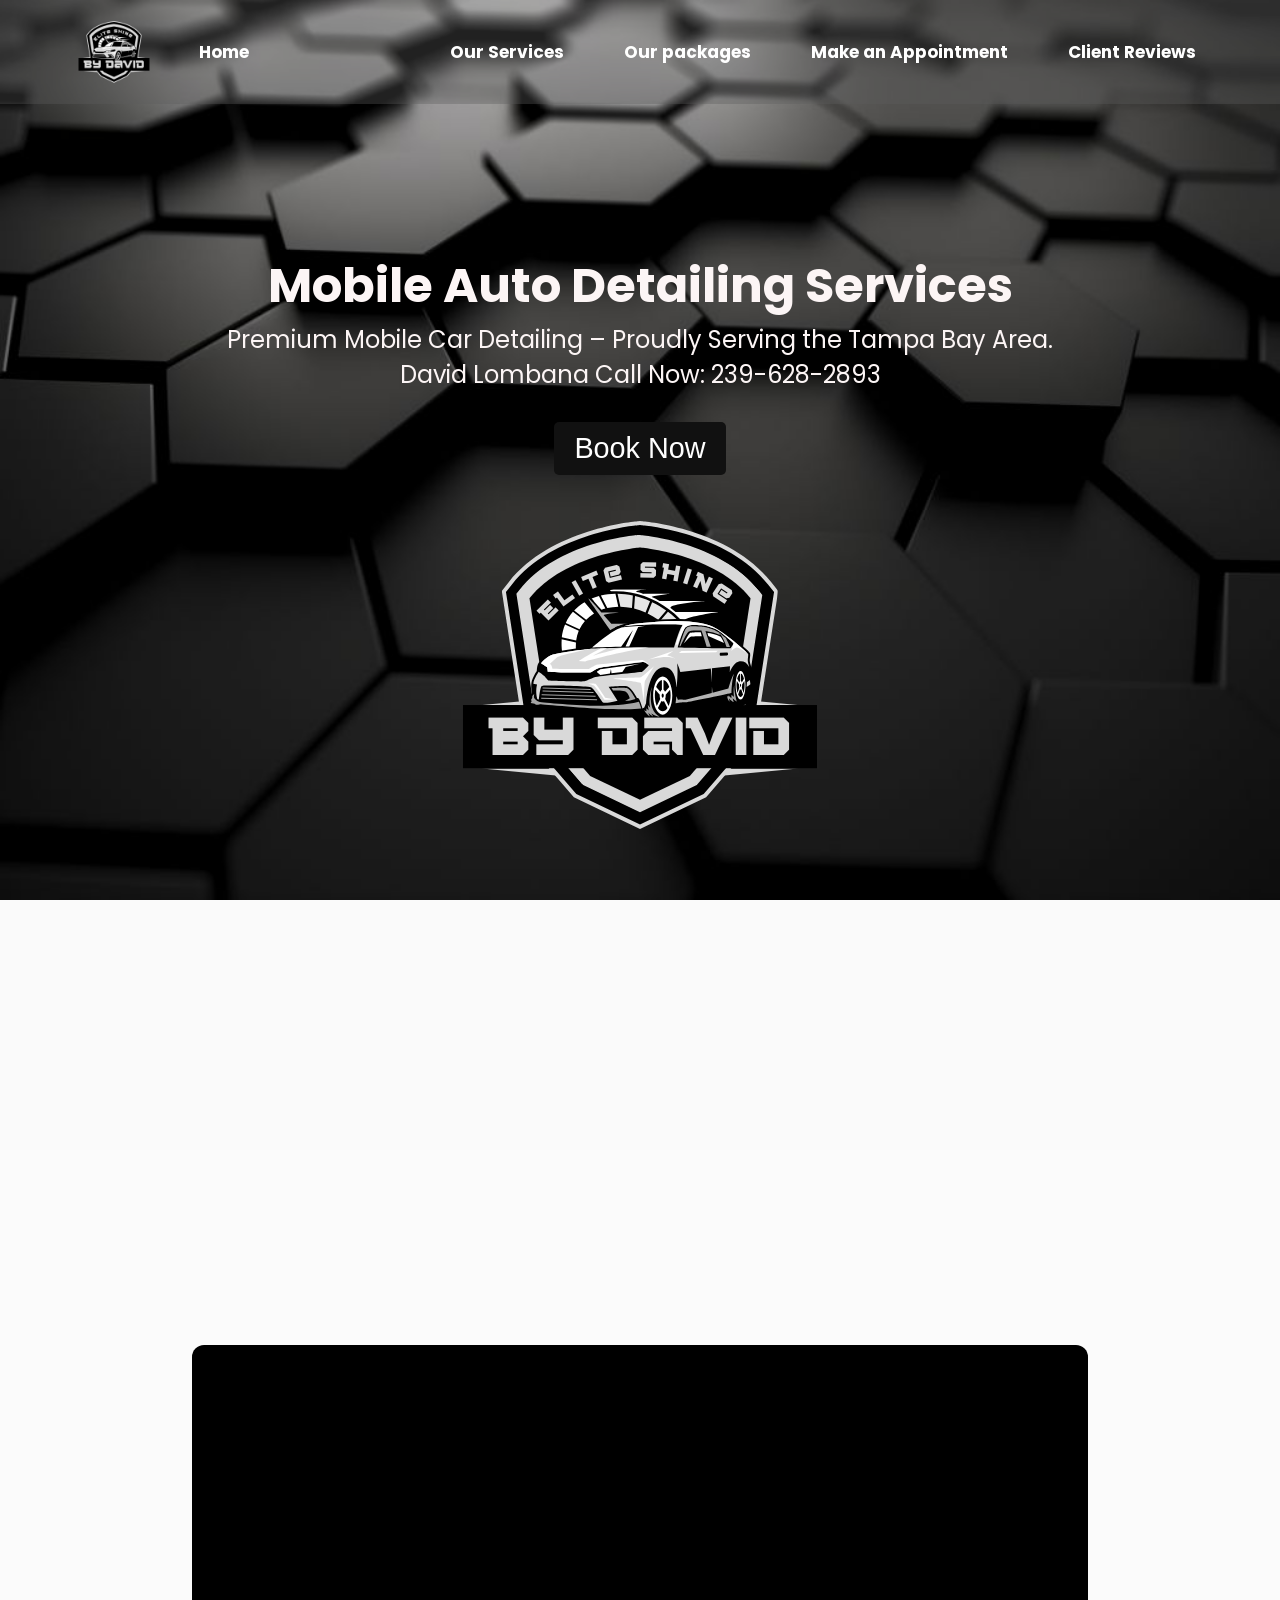
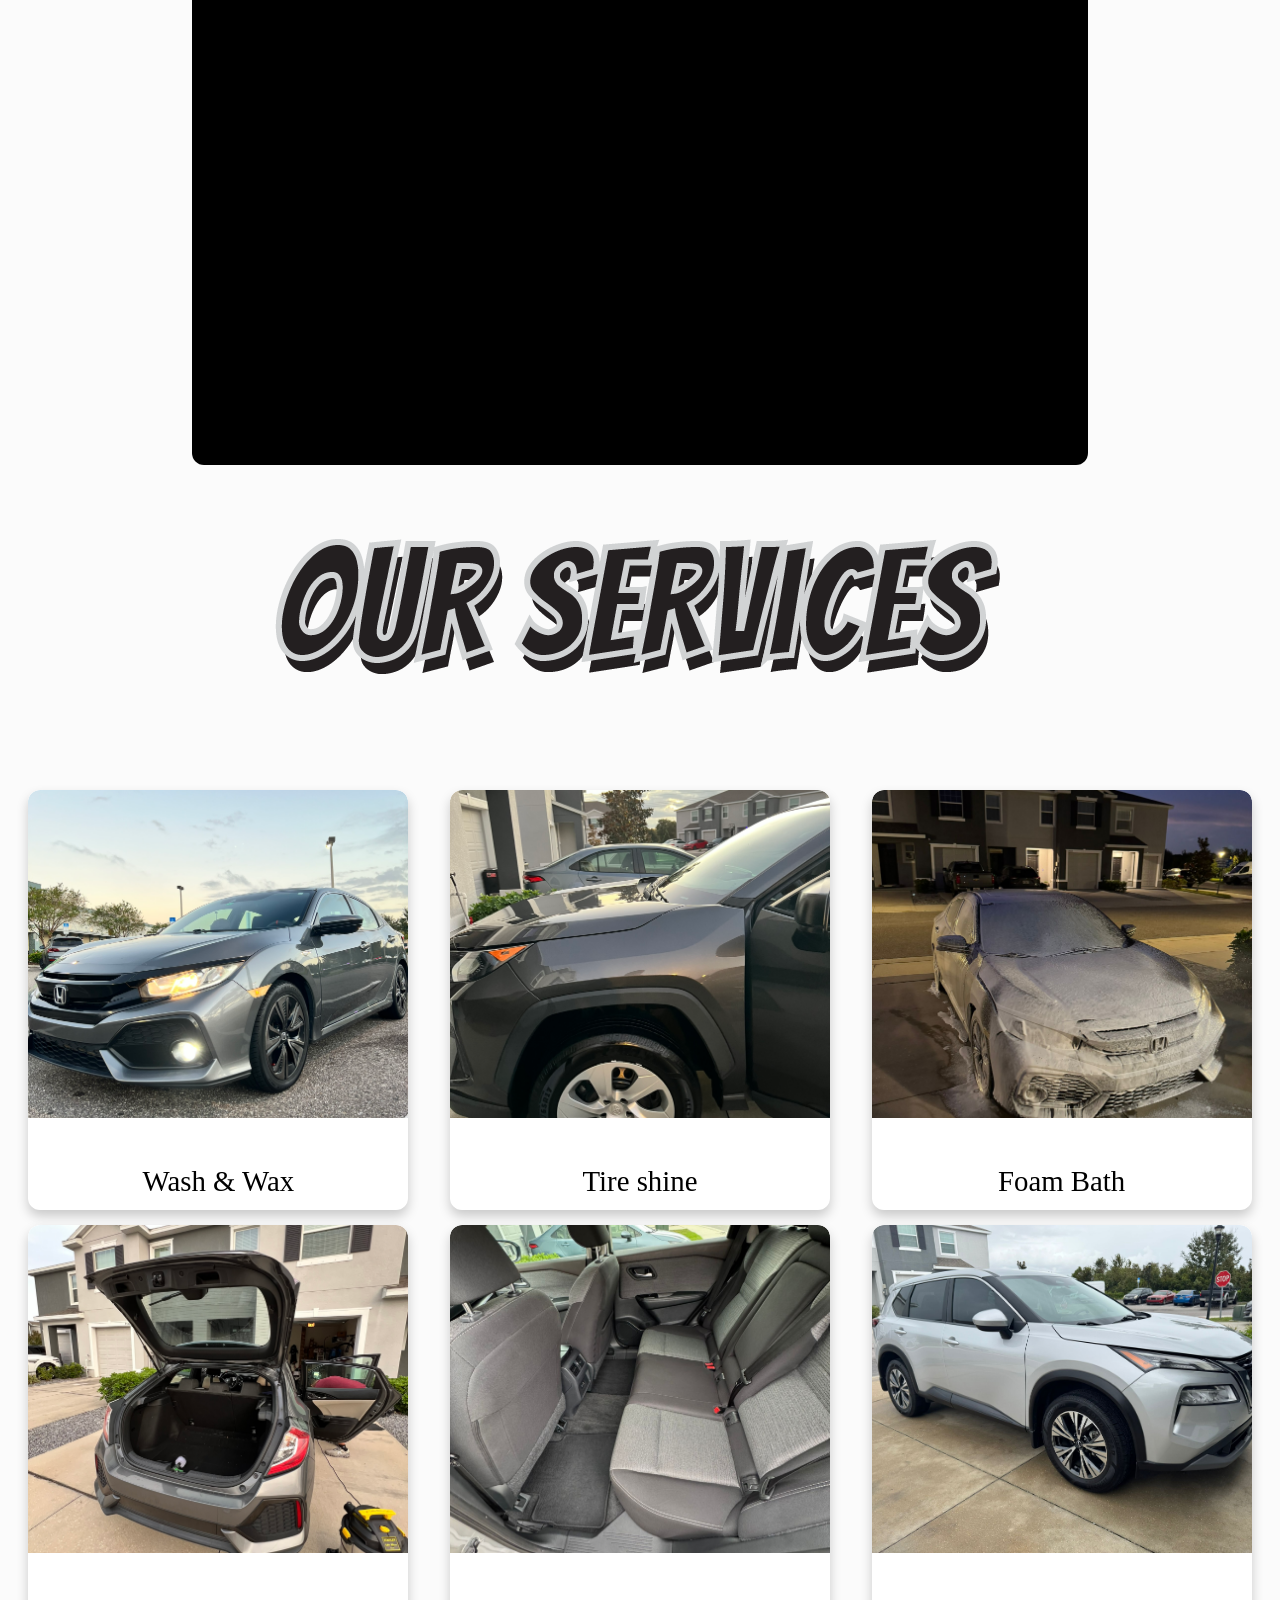
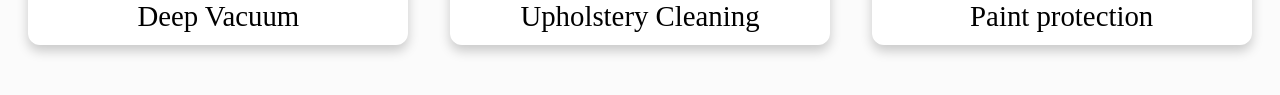
<file: index.html>
<!DOCTYPE html>
<html lang="en">
<head>
    <meta charset="UTF-8">
    <meta name="viewport" content="width=device-width, initial-scale=1.0">
    <title>Car Detailing</title>
    <link href="https://fonts.googleapis.com/css2?family=Poppins:wght@300;400;600&family=Roboto:wght@400;500&display=swap" rel="stylesheet">
    <link rel="stylesheet" href="Style.css">
    <link rel="stylesheet" href="https://cdnjs.cloudflare.com/ajax/libs/font-awesome/6.0.0-beta3/css/all.min.css">
    <script src="functions.js"></script>
</head>
<body>


    <!-- Navigation Bar -->
    <div class="navbar">
        <div class="logo-container">
            <img src="files/Logo.png" alt="Logo">
            <a href="index.html">Home</a>
        </div>
        <div class="nav-links">
            <a href="#services">Our Services</a>
            <a href="packages.html">Our packages</a>
            <a href="appointments.html">Make an Appointment</a>
            <a href="reviews.html">Client Reviews</a>
        </div>
    </div>

    <div class="hero-section">
        <h1>Mobile Auto Detailing Services</h1>
        <p>Premium Mobile Car Detailing – Proudly Serving the Tampa Bay Area.</p>
        <p>David Lombana  Call Now: 239-628-2893</p>
        <button class="btn" onclick="location.href='appointments.html'">Book Now</button>
    </div>


    <!-- Logo Middle -->
    <div class="logo-middle">
        <img src="files/Logo.png" alt="Logo-middle">
    </div>

    <div class="video-container">
        <iframe 
        src="https://www.youtube.com/embed/z7pdXrLIIYY?autoplay=1&loop=1&playlist=z7pdXrLIIYY&mute=1"
        allow="autoplay; encrypted-media" 
          allowfullscreen 
          class="video-background">
        </iframe>
      </div>
      
      
      

    <!-- "Our Services" Header -->
    <div class="services-header hidden">
        <img src="files/OurServices.png" alt="Our Services">
    </div>

    <!-- Service Blocks -->
    <div class="content-blocks hidden" id="services">
        <div class="block" onclick="flipCard(this)">
            <div class="card">
                <div class="card-front">
                    <img src="files/carrofinal.JPEG" alt="Service 1">
                    <p>Wash & Wax</p>
                </div>
                <div class="card-back">
                    <p><i class="fas fa-check"></i> Give your car the ultimate shine and protection with our Wash & Wax service. A deep clean followed by a premium wax for lasting protection.</p>
                </div>
            </div>
        </div>
        <div class="block" onclick="flipCard(this)">
            <div class="card">
                <div class="card-front">
                    <img src="files/Tireshine.JPEG" alt="Service 4">
                    <p>Tire shine</p>
                </div>
                <div class="card-back">
                    <p><i class="fas fa-check"></i> We restore your tires' deep black finish, giving them a sleek, glossy, or satin look while protecting them from cracking, fading, and UV damage.</p>
                </div>
            </div>
        </div>
        <div class="block" onclick="flipCard(this)">
            <div class="card">
                <div class="card-front">
                    <img src="files/Foam.JPEG" alt="Service 2">
                    <p>Foam Bath</p>
                </div>
                <div class="card-back">
                    <p><i class="fas fa-check"></i> Experience a luxurious foam bath that removes dirt safely, ensuring a spotless and scratch-free finish.</p>
                </div>
            </div>
        </div>
        <div class="block" onclick="flipCard(this)">
            <div class="card">
                <div class="card-front">
                    <img src="files/aspirado.JPEG" alt="Service 3">
                    <p>Deep Vacuum</p>
                </div>
                <div class="card-back">
                    <p><i class="fas fa-check"></i> Comprehensive interior vacuuming to remove dust, dirt, and debris, leaving your car fresh and clean.</p>
                </div>
            </div>
        </div>
        <div class="block" onclick="flipCard(this)">
            <div class="card">
                <div class="card-front">
                    <img src="files/upholstery.jpg" alt="Service 5">
                    <p>Upholstery Cleaning</p>
                </div>
                <div class="card-back">
                    <p><i class="fas fa-check"></i> Bring your car’s interior back to life with our deep upholstery cleaning service! We remove stains, dirt, and odors, leaving your seats and fabric surfaces looking and smelling fresh.</p>
                </div>
            </div>
        </div>
        <div class="block" onclick="flipCard(this)">
            <div class="card">
                <div class="card-front">
                    <img src="files/paintprotection.jpg" alt="Service 6">
                    <p>Paint protection</p>
                </div>
                <div class="card-back">
                    <p><i class="fas fa-check"></i> Protect your car’s paint from sun damage, dirt, and everyday wear with our premium paint protection service! We apply a high-quality sealant that enhances shine and provides a durable layer of defense.</p>
                </div>
            </div>
        </div>
        
       
</body>
</html>
</file>
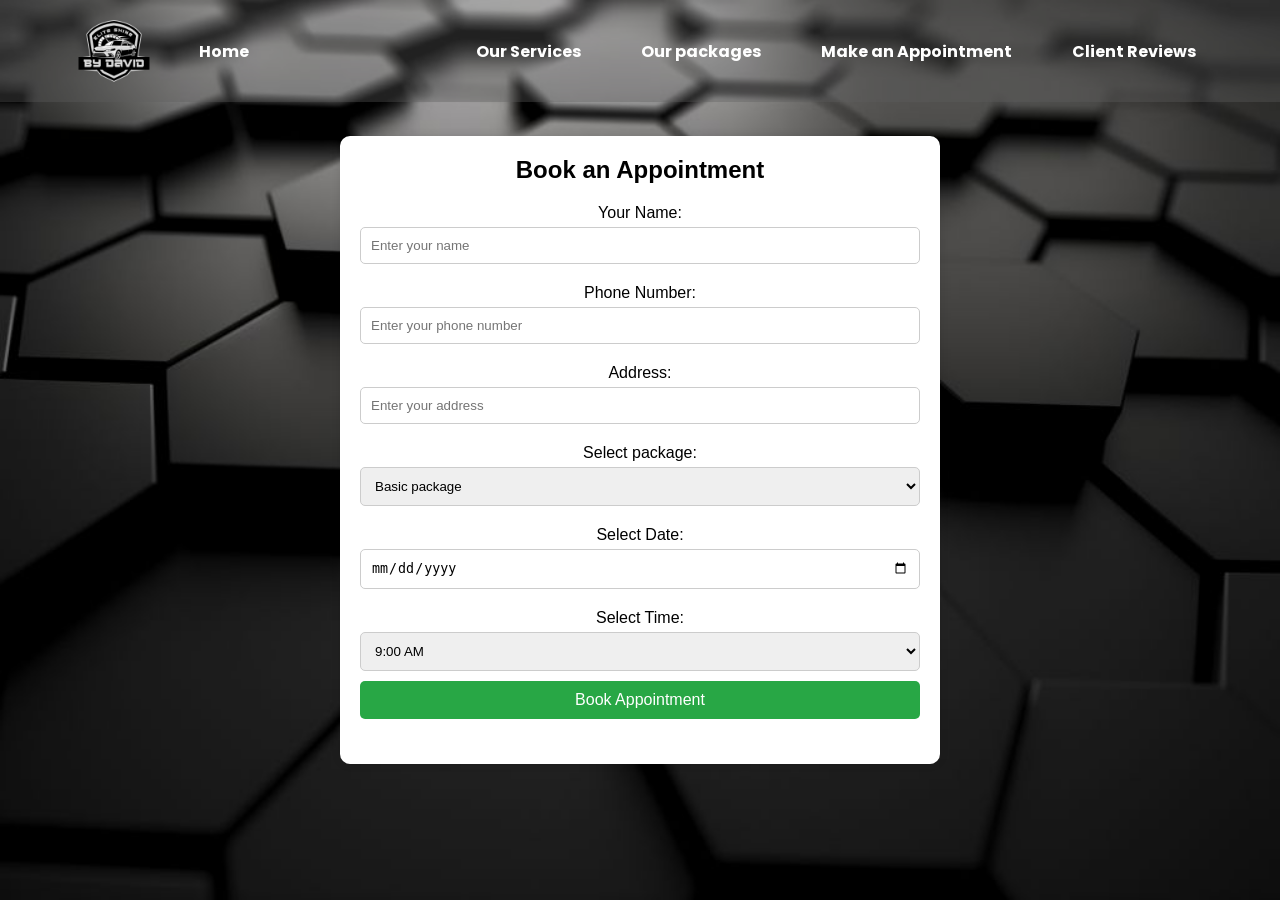
<file: appointments.html>
<!DOCTYPE html>
<html lang="en">
<head>
    <meta charset="UTF-8">
    <meta name="viewport" content="width=device-width, initial-scale=1.0">
    <title>Appoiments</title>
    <link href="https://fonts.googleapis.com/css2?family=Poppins:wght@300;400;600&family=Roboto:wght@400;500&display=swap" rel="stylesheet">
    <link rel="stylesheet" href="appoiments.css">
    <link rel="stylesheet" href="https://cdnjs.cloudflare.com/ajax/libs/font-awesome/6.0.0-beta3/css/all.min.css">
    <script src="functions.js"></script>
</head>
<body>

    <!-- Navigation Bar -->
    <div class="navbar">
        <div class="logo-container">
            <img src="files/Logo.png" alt="Logo">
            <a href="index.html">Home</a>
        </div>
        <div class="nav-links">
            <a href="index.html#services">Our Services</a>
            <a href="packages.html">Our packages</a>
            <a href="appointments.html">Make an Appointment</a>
            <a href="reviews.html">Client Reviews</a>
        </div>
    </div>
    
        <div class="container">
            <h2>Book an Appointment</h2>
            <label for="name">Your Name:</label>
            <input type="text" id="name" placeholder="Enter your name" required>
            
            <label for="phone">Phone Number:</label>
            <input type="tel" id="phone" placeholder="Enter your phone number" required>

            <label for="adress">Address:</label>
            <input type="text" id="address" placeholder="Enter your address" required>

            <label for="Package">Select package:</label>
            <select id="Package" required>
                <option value="Basic">Basic package</option>
                <option value="Deluxe">Deluxe package</option>
                <option value="Premium">Ultimate package</option>
            </select>

            <label for="date">Select Date:</label>
            <input type="date" id="date" required>
            
            <label for="time">Select Time:</label>
            <select id="time" required> 
                <option value="9:00 AM">9:00 AM</option>
                <option value="10:00 AM">10:00 AM</option>
                <option value="11:00 AM">11:00 AM</option>
                <option value="1:00 PM">1:00 PM</option>
                <option value="2:00 PM">2:00 PM</option>
                <option value="3:00 PM">3:00 PM</option>
                <option value="4:00 PM">4:00 PM</option>
                <option value="5:00 PM">5:00 PM</option>
                <option value="6:00 PM">6:00 PM</option>
            </select>
            
            <button onclick="bookAppointment()">Book Appointment</button>
            <p class="confirmation" id="confirmation"></p>
        </div>
    </body>
    </html>
</file>
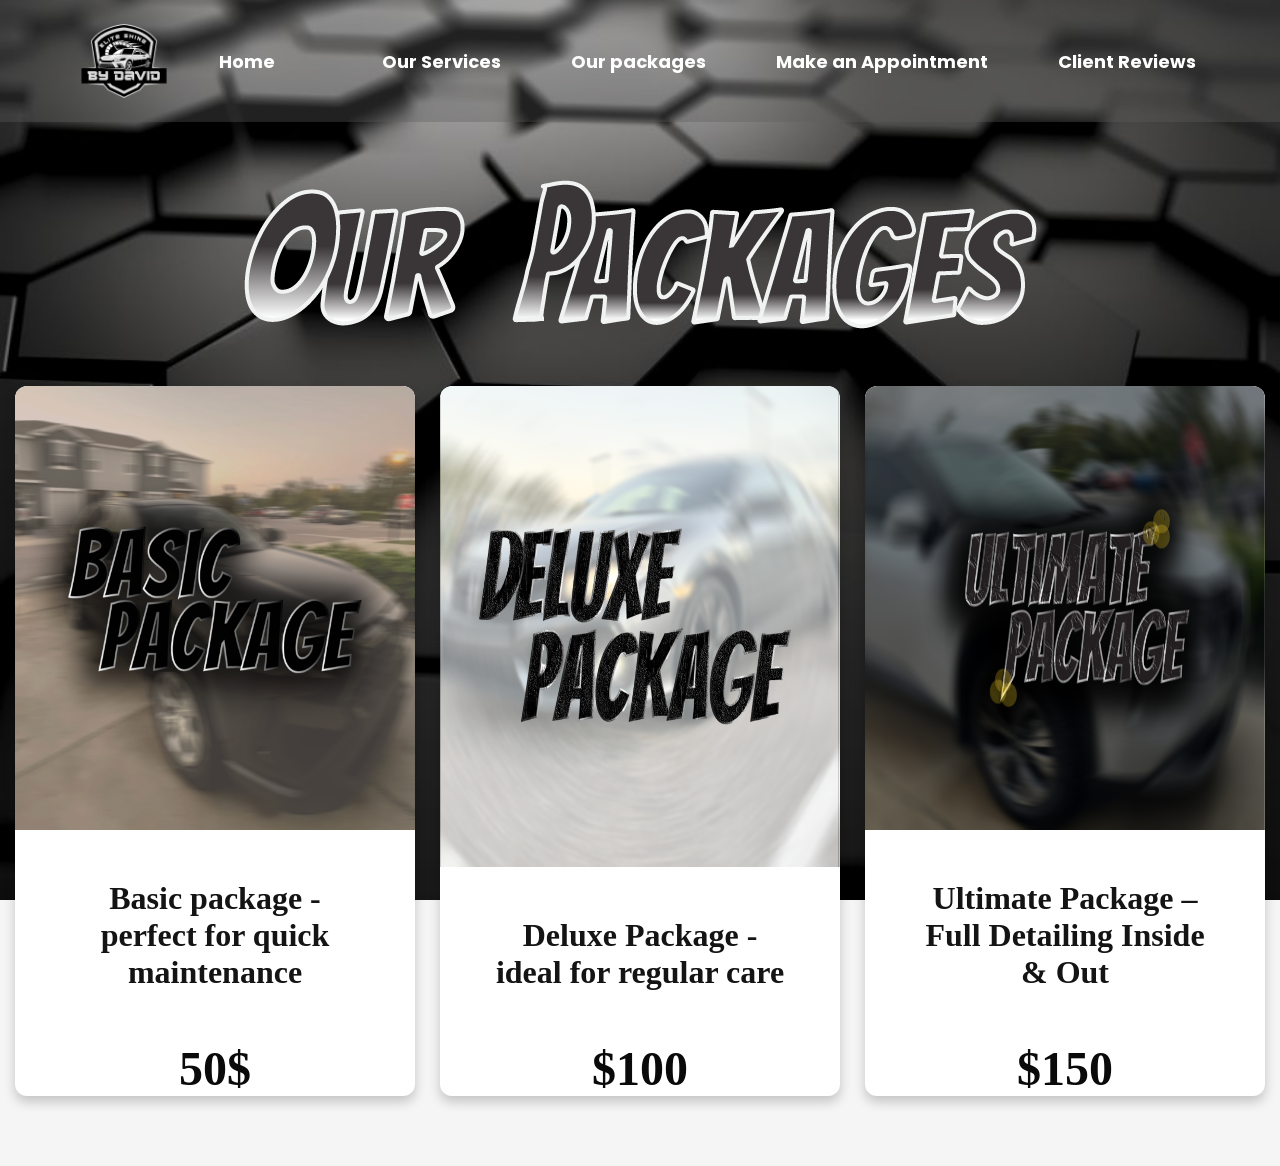
<file: packages.html>
<!DOCTYPE html>
<html lang="en">
<head>
    <meta charset="UTF-8">
    <meta name="viewport" content="width=device-width, initial-scale=1.0">
    <title>Car Detailing</title>
    <link href="https://fonts.googleapis.com/css2?family=Poppins:wght@300;400;600&family=Roboto:wght@400;500&display=swap" rel="stylesheet">
    <link rel="stylesheet" href="packsstyles.css">
    <link rel="stylesheet" href="https://cdnjs.cloudflare.com/ajax/libs/font-awesome/6.0.0-beta3/css/all.min.css">
    <script src="functions.js"></script>
</head>
<body>

    <!-- Navigation Bar -->
    <div class="navbar">
        <div class="logo-container">
            <img src="files/Logo.png" alt="Logo">
            <a href="index.html">Home</a>
        </div>
        <div class="nav-links">
            <a href="index.html#services">Our Services</a>
            <a href="packages.html">Our packages</a>
            <a href="appointments.html">Make an Appointment</a>
            <a href="reviews.html">Client Reviews</a>
        </div>
    </div>

    <!-- "Our Services" Header -->
    <div class="packages-header">
        <img src="files/packages.png" alt="Our-packages">
    </div>

    <!-- Service Blocks -->
    <div class="content-blocks" id="services">
        <div class="block" onclick="flipCard(this)">
            <div class="card">
                <div class="card-front">
                    <img src="files/Basicpack.png" alt="pack 1">
                    <p>Basic package - perfect for quick maintenance</p>
                    <p2>50$</p2>
                </div>
                <div class="card-back">
                    <p><i class="fas fa-check"></i>Exterior Wash – Thorough hand wash to remove dirt and grime.
                        Wheel & Tire Cleaning – Clean wheels and tires with basic shine.
                        Interior Vacuum – Quick vacuum of seats and floors.
                        Windows & Mirrors – Clean inside and outside for a clear view.
                        Air Freshener – Choose your scent for a fresh interior. </p>
                </div>
            </div>
        </div>
        <div class="block" onclick="flipCard(this)">
            <div class="card">
                <div class="card-front">
                    <img src="files/deluxepackready.png" alt="Service 2">
                    <p>Deluxe Package - ideal for regular care</p>
                    <p2>$100</p2>
                </div>
                <div class="card-back">
                    <p><i class="fas fa-check"></i> Includes everything from the Basic Package, plus:

                        Foam Bath – Luxurious foam wash to safely remove dirt.
                        Tire Shine – Glossy finish on your tires for a fresh look.
                        Upholstery Wipe Down – Clean fabric or leather seats and surfaces.
                        Dashboard & Console Cleaning – Dusting and wiping of interior surfaces.
                        Interior Freshening – Light deodorizing and air freshener.</p>
                </div>
            </div>
        </div>
        <div class="block" onclick="flipCard(this)">
            <div class="card">
                <div class="card-front">
                    <img src="files/ultimatepackfinish.png" alt="Service 3">
                    <p> Ultimate Package – Full Detailing Inside & Out</p>
                    <p2>$150</p2>   
                </div>
                <div class="card-back">
                    <p><i class="fas fa-check"></i>Paint Protection – High-quality sealant to protect your car’s paint.
                        Deep Interior Cleaning – Includes upholstery shampoo or leather conditioning.
                        Windows Polished – Deep clean and polish for a streak-free finish.
                        Detailed Door Jambs & Trunk – Cleaning of hard-to-reach areas.
                        Engine Bay Cleaning – Light clean to remove grease and dirt (optional).
                        Ceramic Coating – Long-lasting protection for your paint and exterior surfaces..</p>
                </div>
            </div>
        </div>
    </div>

</body>
</html>
</file>
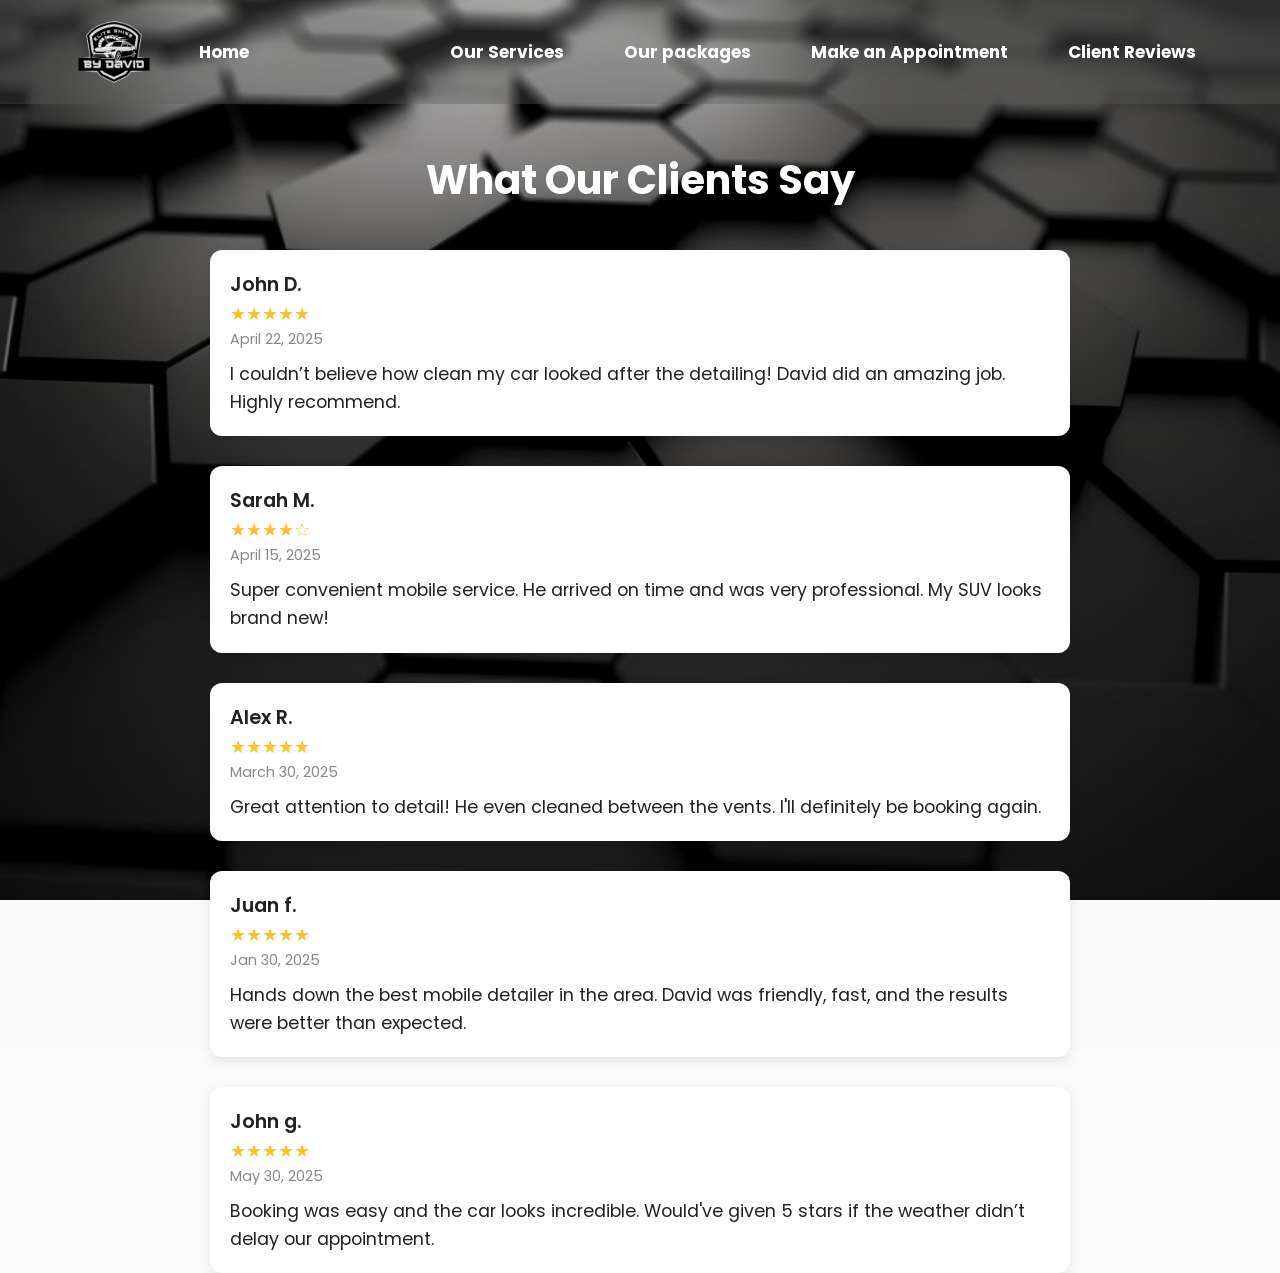
<file: reviews.html>
<!DOCTYPE html>
<html lang="en">
<head>
    <meta charset="UTF-8">
    <meta name="viewport" content="width=device-width, initial-scale=1.0">
    <title>Reviews</title>
    <link href="https://fonts.googleapis.com/css2?family=Poppins:wght@300;400;600&family=Roboto:wght@400;500&display=swap" rel="stylesheet">
    <link rel="stylesheet" href="reviews.css">
    <link rel="stylesheet" href="https://cdnjs.cloudflare.com/ajax/libs/font-awesome/6.0.0-beta3/css/all.min.css">
    <script src="functions.js"></script>
</head>

<!-- Navigation Bar -->
<div class="navbar">
  <div class="logo-container">
      <img src="files/Logo.png" alt="Logo">
      <a href="index.html">Home</a>
  </div>
  <div class="nav-links">
      <a href="services.html">Our Services</a>
      <a href="packages.html">Our packages</a>
      <a href="appointments.html">Make an Appointment</a>
      <a href="reviews.html">Client Reviews</a>
  </div>
</div>

<!-- Client Reviews Section -->
<section class="reviews-section" id="reviews">
    <h2>What Our Clients Say</h2>
  
    <div class="review">
      <div class="review-header">
        <div class="review-info">
          <h4>John D.</h4>
          <div class="stars">★★★★★</div>
          <p class="date">April 22, 2025</p>
        </div>
      </div>
      <p class="review-text">
        I couldn’t believe how clean my car looked after the detailing! David did an amazing job. Highly recommend.
      </p>
    </div>
  
    <div class="review">
      <div class="review-header">
        <div class="review-info">
          <h4>Sarah M.</h4>
          <div class="stars">★★★★☆</div>
          <p class="date">April 15, 2025</p>
        </div>
      </div>
      <p class="review-text">
        Super convenient mobile service. He arrived on time and was very professional. My SUV looks brand new!
      </p>
    </div>
  
    <div class="review">
      <div class="review-header">
        <div class="review-info">
          <h4>Alex R.</h4>
          <div class="stars">★★★★★</div>
          <p class="date">March 30, 2025</p>
        </div>
      </div>
      <p class="review-text">
        Great attention to detail! He even cleaned between the vents. I'll definitely be booking again.
      </p>
    </div>

    <div class="review">
      <div class="review-header">
        <div class="review-info">
          <h4>Juan f.</h4>
          <div class="stars">★★★★★</div>
          <p class="date">Jan 30, 2025</p>
        </div>
      </div>
      <p class="review-text">
        Hands down the best mobile detailer in the area. David was friendly, fast, and the results were better than expected.
      </p>
    </div>

    <div class="review">
      <div class="review-header">
        <div class="review-info">
          <h4> John g.</h4>
          <div class="stars">★★★★★</div>
          <p class="date">May 30, 2025</p>
        </div>
      </div>
      <p class="review-text">
        Booking was easy and the car looks incredible. Would've given 5 stars if the weather didn’t delay our appointment.
      </p>
    </div>
  </section>
  



</html>
</file>
<file: Style.css>
/* Reset default styles */
* {
    margin: 0;
    padding: 0;
    box-sizing: border-box;
}

html, body {
    height: 100%;
    margin: 0;
    font-family: 'Roboto', sans-serif;
    background-color: #f5f5f55b;
    background-image: url('files/229.jpg');
    background-repeat: no-repeat;
    background-position: center center;
    background-size: cover;
    background-attachment: fixed;
}

/* Navigation Bar */
.navbar {
    display: flex;
    justify-content: space-between;
    align-items: center;
    width: 100%;
    background-color: #5e5e5e5b;
    color: rgb(224, 224, 224);
    padding: 2px 5%;
    position: fixed;
    top: 0;
    z-index: 100;
    font-family: 'Poppins', sans-serif;
}

.logo-container {
    display: flex;
    align-items: center;
}

.logo-container img {
    height: 100px;
    margin-right: 15px;
}

.nav-links {
    display: flex;
    gap: 20px;
}

.navbar a {
    color: white;
    text-decoration: none;
    -webkit-text-stroke: #333;
    font-weight: bold;
    padding: 10px 20px;
    border-radius: 5px;
    transition: background-color 0.3s, transform 0.2s;
    display: inline-block;
    font-family: 'poppins', sans-serif;
    font-size: 17px;
    font-weight: 200px;
}

.navbar a:hover {
    background-color: #e9e8e4;
    color: #333;
    transform: scale(1.05);
}

/*HEADER*/
.hero-section {
    text-align: center;
    justify-content: center;
    font-family: 'Poppins', sans-serif;
    font-size: 1.5rem;
    color: #fcf5f5;
    margin-top: 250px; /* Reduced margin-top */
    padding: 0px;
}


/* Logo Middle */
.logo-middle {
    display: flex;
    justify-content: center;
    align-items: center;
    height: 100vh;
    padding: 0;
    margin-top:-80px;
    margin-bottom: 10px; /* Adjusted for better spacing */
}

.video-container {
    position: relative;
    width: 70%;
    padding-top: 56.25%; /* 16:9 fallback */
    margin: 50px auto;
    background-color: #000;
    overflow: hidden;
    border-radius: 12px;
}

.video-container iframe {
    position: absolute;
    top: 0;
    left: 0;
    width: 100%;
    height: 100%;
    border: none;
    border-radius: 12px;
}
.video-container:hover {
    box-shadow: 0 8px 36px rgba(0, 0, 0, 0.5);
}


    




.btn {
    background-color: #111111;
    color: white;
    border: none;
    padding: 10px 20px;
    margin-top: 30px;
    font-size: 1.8rem;
    cursor: pointer;
    border-radius: 5px;
    transition: background-color 0.3s, transform 0.2s;
}

.btn:hover {
    background-color: #333;
    transform: scale(1.05);
}

.btn:active {
    transform: scale(0.95);
    background-color: #dfdcdc;
}

.btn.clicked {
    transform: scale(0.9);
    background-color: #bcbaba;
}



/* Services Header */
.services-header {
    text-align: center;
    justify-content: center;
    padding: 5px 0;
    font-family: 'Poppins', sans-serif;
    text-shadow: #333;
}

.logo-middle img {
    max-width: 100%;
    height: auto;
    max-height: 80vh; /* Adjusted for better responsiveness */
    margin-top: -340px; /* Reduced margin-top */
}

.parent-container {
    display: flex;
    flex-direction: column;
    align-items: center;
}

.packages-header {
    text-align: center;
    padding: 200px 0;
    font-family: 'Poppins', sans-serif;
}

/* Content Blocks - Fixing Grid */
.content-blocks {
    display: grid;
    grid-template-columns: repeat(3, 1fr); /* 3 columns */
    gap: 15px; /* More spacing */
    padding: 50px 15px;
    max-width: 1400px;
    margin: 0 auto;
}

/* Bigger Blocks */
.block {
    display: flex;
    justify-content: center;
    align-items: center;
    text-align: center;
}

/* Bigger Card */
.card {
    width: 110%;
    max-width: 380px; /* Increased width */
    height: 420px; /* Increased height */
    perspective: 1000px;
    position: relative;
    transform-style: preserve-3d;
    transition: transform 0.6s;
}

/* Ensure proper flipping */
.card:hover {
    transform: rotateY(180deg);
}

/* Card Front & Back */
.card-front, .card-back {
    width: 100%;
    height: 100%;
    position: absolute;
    backface-visibility: hidden;
    display: flex;
    flex-direction: column;
    justify-content: space-between;
    align-items: center;
    text-align: center;
    border-radius: 12px;
    box-shadow: 0px 6px 12px rgba(0, 0, 0, 0.2);
}

/* Bigger Images */
.card-front {
    background: white;
    transform: rotateY(0deg);
    overflow: hidden;
}

.card-front img {
    width: 100%;
    height: 78%; /* Adjusted for bigger cards */
    object-fit: cover;
    border-radius: 12px 12px 0 0;
}

.card-front p {
    font-style: normal;
    font-weight: lighter;
    font-size: 1.8rem; /* Slightly larger text */
    padding: 12px;
    font-family: 'bangers regular';
    text-align: center;
    justify-content: center;
    color: #000;
}

/* Card Back */
.card-back {
    background: #444;
    color: white;
    transform: rotateY(180deg);
    padding: 25px;
    display: flex;
    flex-direction: column;
    justify-content: center;
    font-size: 1.8rem; /* Bigger description text */
    font-family:'bangers regular';
}

/* Flip on hover */
.block:hover .card {
    transform: rotateY(180deg);
}

/* Responsive Fix */
@media (max-width: 900px) {
    .content-blocks {
        grid-template-columns: repeat(2, 1fr);
    }
    .card {
        max-width: 320px; /* Slightly reduce for tablets */
        height: 380px;
    }
}
@media (max-width: 600px) {
    .content-blocks {
        grid-template-columns: repeat(1, 1fr);
    }
    .card {
        max-width: 100%; /* Full width on small screens */
        height: 350px;
    }
}

/* Add these media queries for navbar responsiveness */
@media (max-width: 768px) {
    .navbar {
        flex-direction: column;
        padding: 10px;
    }

    .logo-container {
        margin-bottom: 10px;
    }

    .nav-links {
        flex-direction: column;
        width: 100%;
        gap: 10px;
    }

    .nav-links a {
        width: 100%;
        text-align: center;
    }

    .logo-container img {
        height: 80px; /* Smaller logo for mobile */
    }
}

/* Initial hidden state */
.hidden {
    opacity: 0;
    transform: translateY(50px);
    transition: opacity 1s ease-out, transform 1s ease-out;
}

/* Visible state */
.show {
    opacity: 1;
    transform: translateY(0);
}


/* Add these for services header image responsiveness */
@media (max-width: 768px) {
    .services-header img {
        max-width: 90%;
        height: auto;
    }

    .logo-middle {
        height: 60vh; /* Reduce height on mobile */
    }

    .logo-middle img {
        max-width: 80%; /* Make logo smaller on mobile */
    }
}

/* Adjust font sizes for mobile */
@media (max-width: 600px) {
    .card-front p {
        font-size: 1.2rem;
    }

    .card-back {
        font-size: 1.4rem;
        padding: 15px;
    }
}
</file>
<file: appoiments.css>
/* Reset default styles */
* {
    margin: 0;
    padding: 0;
    box-sizing: border-box;
}

html, body {
    height: 100%;
    margin: 0;
    font-family: 'Roboto', sans-serif;
    background-color: #f5f5f5;
    background-image: url('files/229.jpg');
    background-repeat: no-repeat;
    background-position: center center;
    background-size: cover;
    background-attachment: fixed;
}

/* Navigation Bar */
.navbar {
    display: flex;
    justify-content: space-between;
    align-items: center;
    width: 100%;
    background-color: #5e5e5e5b;
    color: rgb(224, 224, 224);
    padding: 1px 5%;
    position: absolute;
    top: 0;
    z-index: 100;
    font-family: 'Poppins', sans-serif;
}

.logo-container {
    display: flex;
    align-items: center;
}

.logo-container img {
    height: 100px;
    margin-right: 15px;
}

.nav-links {
    display: flex;
    gap: 20px;
}

.navbar a {
    color: white;
    text-decoration: none;
    font-weight: bold;
    padding: 10px 20px;
    border-radius: 5px;
    transition: background-color 0.3s, transform 0.2s;
    display: inline-block;
}

.navbar a:hover {
    background-color: #e9e8e4;
    color: #333;
    transform: scale(1.05);
}

/* Logo Middle */
.logo-middle {
    display: flex;
    justify-content: center;
    align-items: center;
    height: 80vh;
    padding: 10px 0;
}

.logo-middle img {
    max-width: 400px;
    display: block;
    margin: 0 auto;
}

/* Services Header */
.services-header {
    text-align: center;
    padding: 20px 0;
    font-family: 'Poppins', sans-serif;
}

.packages-header {
    text-align: center;
    padding: 200px 0;
    font-family: 'Poppins', sans-serif;
}

/* Content Blocks - Fixing Grid */
.content-blocks {
    display: grid;
    grid-template-columns: repeat(3, 1fr); /* 3 columns */
    gap: 20px; /* Space between cards */
    padding: 40px 10px;
    max-width: 1200px;
    margin: 0 auto;
}

/* Each block should be properly spaced */
.block {
    display: flex;
    justify-content: center;
    align-items: center;
    text-align: center;
}

/* Card container */
.card {
    width: 100%; /* Make sure it fills its container */
    max-width: 300px; /* Prevent it from being too big */
    perspective: 1000px;
    position: relative;
    transform-style: preserve-3d;
    transition: transform 0.6s;
}

/* Card flip effect */
.card-front, .card-back {
    width: 100%;
    position: absolute;
    backface-visibility: hidden;
    display: flex;
    flex-direction: column;
    justify-content: center;
    align-items: center;
    text-align: center;
    border-radius: 10px;
    box-shadow: 0px 4px 10px rgba(0, 0, 0, 0.2);
    padding: 20px;
    box-sizing: border-box;
}

.card-front {
    background: white;
    transform: rotateY(0deg);
}

.card-front img {
    max-width: 100%;
    height: auto;
    border-radius: 10px 10px 0 0;
}

.card-front p {
    padding: 15px;
    font-weight: bold;
    font-size: 1.2rem;
}

.card-back {
    background: #444;
    color: white;
    transform: rotateY(180deg);
    padding: 20px;
    font-size: 1rem;
}

/* Flip on hover */
.block:hover .card {
    transform: rotateY(180deg);
}

/* Responsive Fix */
@media (max-width: 900px) {
    .content-blocks {
        grid-template-columns: repeat(2, 1fr); /* 2 columns */
    }
}

@media (max-width: 600px) {
    .content-blocks {
        grid-template-columns: repeat(1, 1fr); /* 1 column */
    }
}

/* Add these media queries for navbar responsiveness */
@media (max-width: 768px) {
    .navbar {
        flex-direction: column;
        padding: 10px;
    }

    .logo-container {
        margin-bottom: 10px;
    }

    .nav-links {
        flex-direction: column;
        width: 100%;
        gap: 10px;
    }

    .nav-links a {
        width: 100%;
        text-align: center;
    }

    .logo-container img {
        height: 80px; /* Smaller logo for mobile */
    }
}

/* Add these for services header image responsiveness */
@media (max-width: 768px) {
    .services-header img {
        max-width: 90%;
        height: auto;
    }

    .logo-middle {
        height: 60vh; /* Reduce height on mobile */
    }

    .logo-middle img {
        max-width: 80%; /* Make logo smaller on mobile */
    }
}

/* Adjust font sizes for mobile */
@media (max-width: 600px) {
    .card-front p {
        font-size: 1.2rem;
    }

    .card-back {
        font-size: 1.4rem;
        padding: 15px;
    }
}

body {
    font-family: Arial, sans-serif;
    background-color: #f4f4f4;
    display: flex;
    justify-content: center;
    align-items: center;
    height: 100vh;
    margin: 10;
    padding: 20px;
    box-sizing: border-box;
}

.container {
    background: white;
    padding: 20px;
    border-radius: 10px;
    box-shadow: 0 0 10px rgba(0, 0, 0, 0.1);
    text-align: center;
    width: 200%;
    max-width: 600px;
}

h2 {
    margin-bottom: 20px;
}

label {
    display: block;
    margin: 10px 0 5px;
}

input, select, button {
    width: 100%;
    padding: 10px;
    margin-bottom: 10px;
    border: 1px solid #ccc;
    border-radius: 5px;
}

button {
    background-color: #28a745;
    color: white;
    border: none;
    cursor: pointer;
    font-size: 16px;
}

button:hover {
    background-color: #218838;
}

.confirmation {
    margin-top: 15px;
    font-weight: bold;
    color: #28a745;
}
</file>
<file: packsstyles.css>
/* Reset default styles */
* {
    margin: 0;
    padding: 0;
    box-sizing: border-box;
}

html, body {
    height: 100%;
    margin: 0;
    font-family: 'Roboto', sans-serif;
    background-color: #f5f5f5;
    background-image: url('files/229.jpg');
    background-repeat: no-repeat;
    background-position: center center;
    background-size: cover;
    background-attachment: fixed;
}

/* Navigation Bar */
.navbar {
    display: flex;
    justify-content: space-between;
    align-items: center;
    width: 100%;
    background-color: #5e5e5e5b;
    color: rgb(224, 224, 224);
    padding: 1px 5%;
    position: absolute;
    top: 0;
    z-index: 100;
    font-family: 'Poppins', sans-serif;
}

.logo-container {
    display: flex;
    align-items: center;
}

.logo-container img {
    height: 120px;
    margin-right: 15px;
}

.nav-links {
    display: flex;
    gap: 30px;
}

.navbar a {
    color: white;
    text-decoration: none;
    font-weight: bold;
    padding: 10px 20px;
    border-radius: 5px;
    transition: background-color 0.3s, transform 0.2s;
    display: inline-block;
    font-size: 18px;
}

.navbar a:hover {
    background-color: #d3d3d2;
    color: #0e0d0d;
    transform: scale(1.05);
}



.packages-header {
    text-align: center;
    padding: 200px 0;
    font-family: 'Poppins', sans-serif;
    margin-top: -20px;
}

/* Content Blocks - Fixing Grid */
.content-blocks {
    display: grid;
    grid-template-columns: repeat(3, 1fr); /* 3 columns */
    gap: 25px; /* More spacing */
    padding: 50px 15px;
    max-width: 1400px;
    margin-top: -500px;
}

/* Bigger Blocks */
.block {
    display: flex;
    justify-content: center;
    align-items: center;
    text-align: center;
}

/* Bigger Card */
.card {
    width: 200%;
    max-width: 560px; /* Increased width */
    height: 620px; /* Increased height */
    perspective: 1000px;
    position: relative;
    transform-style: preserve-3d;
    transition: transform 0.6s;
}

/* Ensure proper flipping */
.card:hover {
    transform: rotateY(180deg);
}

/* Content Blocks - Fixing Grid */
.content-blocks {
    display: grid;
    grid-template-columns: repeat(3, 1fr); /* 3 columns */
    gap: 25px; /* More spacing */
    padding: 50px 15px;
    max-width: 1400px;
    margin  : 0 auto;
    margin-top: -200px;
}

/* Bigger Blocks */
.block {
    display: flex;
    justify-content: center;
    align-items: center;
    text-align: center;
}

/* Equal Sized Cards */
.card {
    width: 310%; /* Full width to make them equal */
    max-width: 590px; /* Ensure they don't get too wide */
    height: 710px; /* Set a fixed height to make them equal */
    perspective: 1000px;
    position: relative;
    transform-style: preserve-3d;
    transition: transform 0.6s;
}

/* Ensure proper flipping */
.card:hover {
    transform: rotateY(180deg);
}

/* Card Front & Back */
.card-front, .card-back {
    width: 100%;
    height: 100%;
    position: absolute;
    backface-visibility: hidden;
    display: flex;
    flex-direction: column;
    justify-content: space-between;
    align-items: center;
    text-align: center;
    border-radius: 12px;
    box-shadow: 0px 6px 12px rgba(0, 0, 0, 0.2);
}

/* Card Front */
.card-front {
    background: white;
    transform: rotateY(0deg);
    overflow: hidden;
}

.card-front img {
    width: 100%;
    height: 78%; /* Adjusted for equal card sizes */
    object-fit: fill;
    border-radius: 12px 12px 0 0;
}

.card-front p {
    font-family: 'bangers regular';
    font-weight: bold;
    color: #141414;
    font-size: 2.0rem; /* Slightly larger text */
    padding: 50px;
    text-align: center;
}

.card-front p2 {
    font-size: 3rem;
    font-weight: bold;
    font-family: 'bangers regular';
    color: #0a0a0a;
}

/* Card Back */
.card-back {
    background: #444;
    color: white;
    transform: rotateY(180deg);
    padding: 25px;
    display: flex;
    flex-direction: column;
    justify-content: center;
    font-size: 1.6rem; /* Bigger description text */
    font-family: 'bangers regular';
}

/* Flip on hover */
.block:hover .card {
    transform: rotateY(180deg);
}

/* Responsive Fix */
@media (max-width: 900px) {
    .content-blocks {
        grid-template-columns: repeat(2, 1fr);
    }
    .card {
        max-width: 320px; /* Slightly reduce for tablets */
        height: 380px;
    }
@media (max-width: 600px) {
    .content-blocks {
        grid-template-columns: repeat(1, 1fr);
    }
    .card {
        max-width: 100%; /* Full width on small screens */
        height: 350px;
    }
}

/* Add these media queries for navbar responsiveness */
@media (max-width: 768px) {
    .navbar {
        flex-direction: column;
        padding: 10px;
    } 

    .logo-container {
        margin-bottom: 10px;
    }

    .nav-links {
        flex-direction: column;
        width: 100%;
        gap: 10px;
    }

    .nav-links a {
        width: 100%;
        text-align: center;
    }

    .logo-container img {
        height: 80px; /* Smaller logo for mobile */
    }
}

/* Add these for services header image responsiveness */
@media (max-width: 768px) {
    .services-header img {
        max-width: 90%;
        height: auto;
    }

    .logo-middle {
        height: 60vh; /* Reduce height on mobile */
    }

    .logo-middle img {
        max-width: 80%; /* Make logo smaller on mobile */
    }
}

/* Adjust font sizes for mobile */
@media (max-width: 600px) {
    .card-front p {
        font-size: 1.2rem;
    }

    .card-back {
        font-size: 1.4rem;
        padding: 15px;
    }
}
}
</file>
<file: reviews.css>
.reviews-section {
    max-width: 900px;
    margin: 80px auto;
    padding: 0 20px;
    font-family: 'Poppins', sans-serif;
    color: #222;
}

.reviews-section h2 {
    text-align: center;
    font-size: 2.5rem;
    margin-bottom: 40px;
    color: #ffffff;
    margin-top: 150px;
}

.review {
    background: #fff;
    border-radius: 12px;
    padding: 20px;
    margin-bottom: 30px;
    box-shadow: 0 4px 12px rgba(0,0,0,0.1);
}

.review-header {
    margin-bottom: 10px;
}

.review-info h4 {
    margin: 0;
    font-size: 1.2rem;
    font-weight: 600;
}

.review-info .stars {
    color: #fbc02d; /* gold stars */
    font-size: 1.1rem;
    margin: 2px 0;
}

.review-info .date {
    font-size: 0.9rem;
    color: #888;
}

.review-text {
    font-size: 1.1rem;
    line-height: 1.6;
    margin-top: 10px;
}


/* Reset default styles */
* {
    margin: 0;
    padding: 0;
    box-sizing: border-box;
}

html, body {
    height: 100%;
    margin: 0;
    font-family: 'Roboto', sans-serif;
    background-color: #f5f5f55b;
    background-image: url('files/229.jpg');
    background-repeat: no-repeat;
    background-position: center center;
    background-size: cover;
    background-attachment: fixed;
}

/* Navigation Bar */
.navbar {
    display: flex;
    justify-content: space-between;
    align-items: center;
    width: 100%;
    background-color: #5e5e5e5b;
    color: rgb(224, 224, 224);
    padding: 2px 5%;
    position: fixed;
    top: 0;
    z-index: 100;
    font-family: 'Poppins', sans-serif;
}

.logo-container {
    display: flex;
    align-items: center;
}

.logo-container img {
    height: 100px;
    margin-right: 15px;
}

.nav-links {
    display: flex;
    gap: 20px;
}

.navbar a {
    color: white;
    text-decoration: none;
    -webkit-text-stroke: #333;
    font-weight: bold;
    padding: 10px 20px;
    border-radius: 5px;
    transition: background-color 0.3s, transform 0.2s;
    display: inline-block;
    font-family: 'poppins', sans-serif;
    font-size: 17px;
    font-weight: 200px;
}

.navbar a:hover {
    background-color: #e9e8e4;
    color: #333;
    transform: scale(1.05);
}
</file>
